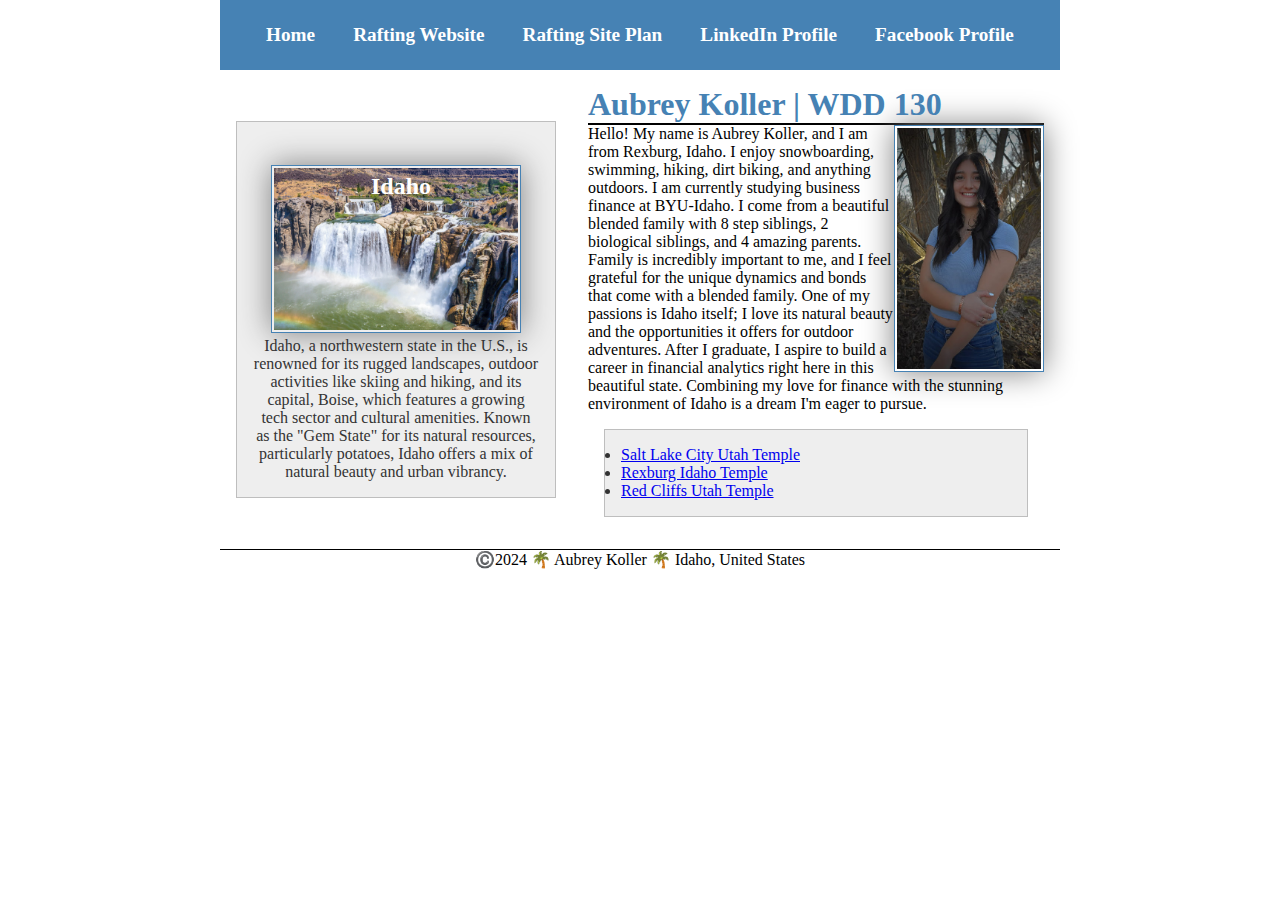
<file: index.html>
<!DOCTYPE html>
<html lang="en-US"> 
  <head>
   <meta charset="utf-8">
   <meta name="viewport" content="width=device-width,initial-scale=1.0">
   <title>Aubrey Koller | WDD 130</title>
   <meta name="description" content="Aubrey Koller's BYU-Idaho WDD 130 course home page.">
   <meta name="author" content="Aubrey Koller">
   <link rel="stylesheet" href="styles/styles.css">
 </head>
 <body>
  <header>
    <nav>
      <a href="#">Home</a>
      <a href="wwr/about.html">Rafting Website</a>
      <a href="wwr/site-plan-rafting.html">Rafting Site Plan</a>
      <a href="https://www.linkedin.com/in/aubrey-koller/">LinkedIn Profile</a>
      <a href="https://www.facebook.com/profile.php?id=100072060095236&mibextid=LQQJ4d">Facebook Profile</a>
    </nav>
   </header>
  <div class="grid">
   <main>
     <h1>Aubrey Koller | WDD 130</h1>
     <img src="images/profile.jpg" alt="Hello my name is Aubrey Koller" width="200">
     <p>Hello! My name is Aubrey Koller, and I am from Rexburg, Idaho. I enjoy snowboarding, swimming, hiking, dirt biking, and anything outdoors. I am currently studying business finance at BYU-Idaho. I come from a beautiful blended family with 8 step siblings, 2 biological siblings, and 4 amazing parents. Family is incredibly important to me, and I feel grateful for the unique dynamics and bonds that come with a blended family. One of my passions is Idaho itself; I love its natural beauty and the opportunities it offers for outdoor adventures. After I graduate, I aspire to build a career in financial analytics right here in this beautiful state. Combining my love for finance with the stunning environment of Idaho is a dream I'm eager to pursue. </p>
     <ul class="box">
      <li><a href="https://churchofjesuschristtemples.org/salt-lake-temple/" target="_blank">Salt Lake City Utah Temple</a></li>
      <li><a href="https://churchofjesuschristtemples.org/rexburg-idaho-temple/" target="_blank">Rexburg Idaho Temple</a></li>
      <li><a href="https://churchofjesuschristtemples.org/red-cliffs-utah-temple/" target="_blank">Red Cliffs Utah Temple</a></li>
     </ul>
    </main>
   <aside class="box"> 
    <h2>Idaho</h2>
    <img src="images/idahowaterfall.jpg" alt="Idaho WaterFall">
    <p>Idaho, a northwestern state in the U.S., is renowned for its rugged landscapes, outdoor activities like skiing and hiking, and its capital, Boise, which features a growing tech sector and cultural amenities. Known as the "Gem State" for its natural resources, particularly potatoes, Idaho offers a mix of natural beauty and urban vibrancy.</p>
    </aside>
  </div>
   <footer>
      <p>©️2024 🌴 Aubrey Koller 🌴 Idaho, United States</p>
    </footer>
  </body>
  <!-- Last modified date: May 7, 2024 -->
</html>
</file>
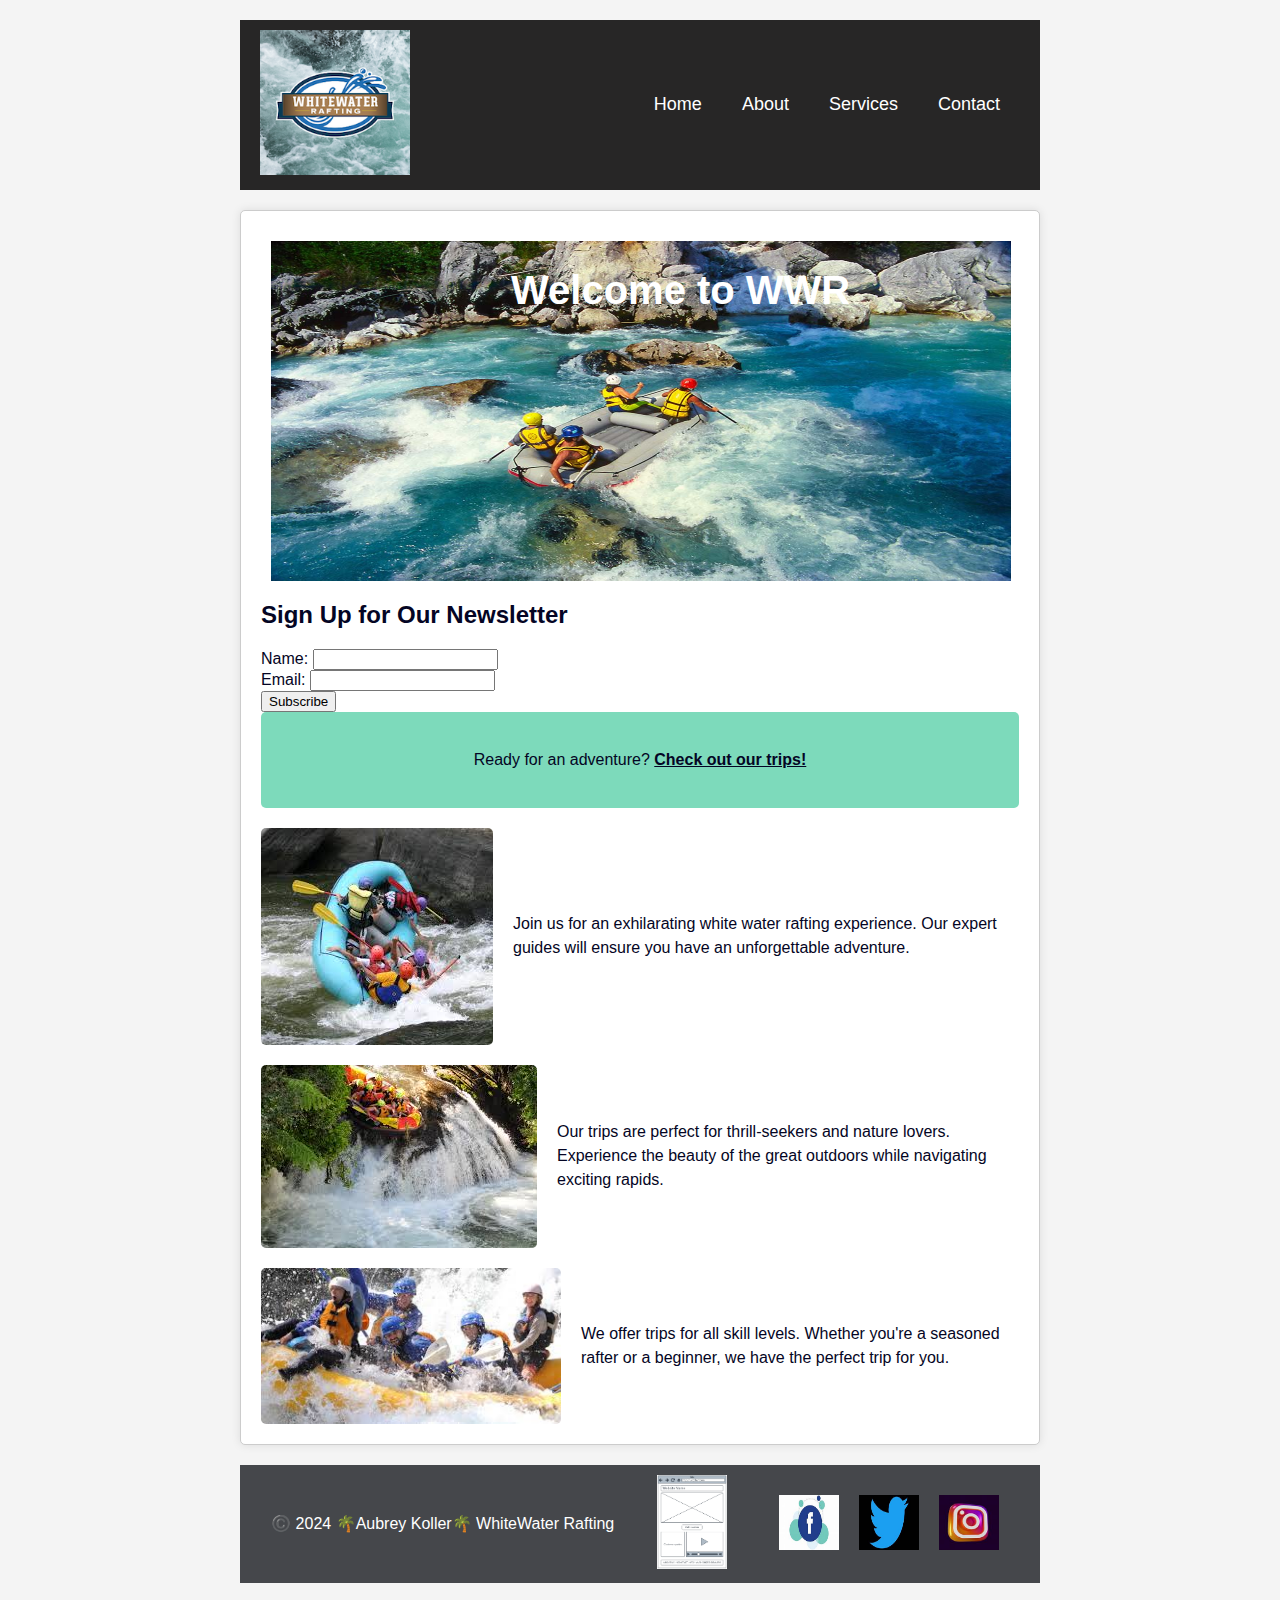
<file: wwr/index.html>
<!DOCTYPE html>
<html lang="en">
<head>
    <meta charset="UTF-8">
    <meta name="viewport" content="width=device-width, initial-scale=1.0">
    <title>White Water Rafting | Home</title>
    <meta name="description" content="Experience the thrill of white water rafting with us. Join our adventures and create unforgettable memories.">
    <meta name="author" content="Aubrey Koller">
    <link rel="stylesheet" href="styles/rafting.css">
    <link rel="stylesheet" href="styles/header.css">
</head>
<body>
    <header>
        <div class="logo">
            <img src="images/wwr.image.png" alt="Logo">
        </div>
        <nav>
            <ul>
                <li><a href="index.html">Home</a></li>
                <li><a href="about.html">About</a></li>
                <li><a href="trips.html">Services</a></li>
                <li><a href="contact.html">Contact</a></li>
            </ul>
        </nav>
    </header>
    <main>
        <section class="hero">
            <img src="images/hero.jpg" alt="Hero Image">
            <h1>Welcome to WWR</h1>
        </section>
        <section class="newsletter-signup">
            <h2>Sign Up for Our Newsletter</h2>
            <form action="/subscribe-newsletter" method="post">
                <div>
                    <label for="name">Name:</label>
                    <input type="text" id="name" name="name" required>
                </div>
                <div>
                    <label for="email">Email:</label>
                    <input type="email" id="email" name="email" required>
                </div>
                <div>
                    <button type="submit">Subscribe</button>
                </div>
            </form>
        </section>
            <div class="call-to-action">
            <p>Ready for an adventure? <a href="trips.html">Check out our trips!</a></p>
            </div>
            <div class="grid-container">
                <div class="grid-item">
                    <img src="images/adventure1.jpg" alt="Adventure 1">
                    <p>Join us for an exhilarating white water rafting experience. Our expert guides will ensure you have an unforgettable adventure.</p>
                </div>
                <div class="grid-item">
                    <img src="images/adventure.jpg" alt="Adventure 2">
                    <p>Our trips are perfect for thrill-seekers and nature lovers. Experience the beauty of the great outdoors while navigating exciting rapids.</p>
                </div>
                <div class="grid-item">
                    <img src="images/adventure3.jpg" alt="Adventure 3">
                    <p>We offer trips for all skill levels. Whether you're a seasoned rafter or a beginner, we have the perfect trip for you.</p>
                </div>
            </div>
    </main>
    <footer>
        <p>©️ 2024 🌴Aubrey Koller🌴 WhiteWater Rafting</p>
        <a href="images/home_wireframe.jpg" class="small-image-link">
            <img src="images/wireframe_basic.png" alt="home_wireframe">
        </a>
         <nav class="social-links">
            <a href="https://facebook.com">
                <img src="images/facebook.jpg" alt="Facebook">
            </a>
            <a href="https://twitter.com">
                <img src="images/twitter.jpg" alt="Twitter">
            </a>
            <a href="https://instagram.com">
                <img src="images/instagram.jpg" alt="Instagram">
            </a>          
          </nav>
    </footer>
</body>
</html>
</file>
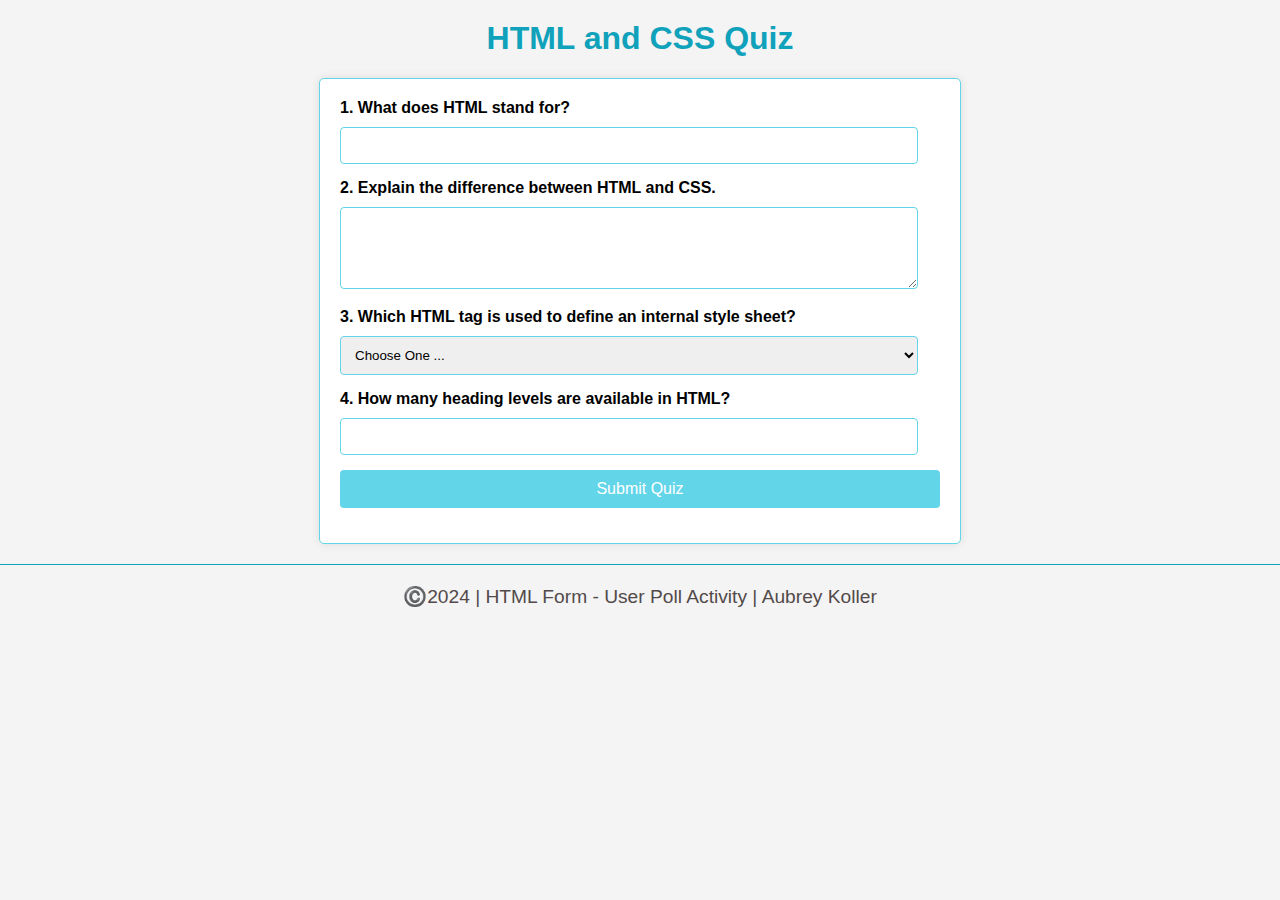
<file: quiz.html>
<!DOCTYPE html>
<html lang="en">
<head>
    <meta charset="UTF-8">
    <meta name="viewport" content="width=device-width, initial-scale=1.0">
    <title>WDD 130 | HTML & CSS Quiz</title>
    <meta name="description" content="HTMl & CSS Quiz">
    <meta name="author" content="Aubrey Koller">
    <link rel="stylesheet" href="styles/quiz.css">
</head>
<body>
    <h1>HTML and CSS Quiz</h1>
  <form action="/submit-quiz" method="post">
    <div>
      <label for="q1">1. What does HTML stand for?</label>
      <input type="text" id="q1" name="q1">
    </div>
    <div>
      <label for="q2">2. Explain the difference between HTML and CSS.</label>
      <textarea id="q2" name="q2" rows="4" cols="50"></textarea>
    </div>
    <div>
      <label for="q3">3. Which HTML tag is used to define an internal style sheet?</label>
      <select id="q3" name="q3">
        <option value="" selected disabled>Choose One ...</option>
        <option value="1">&lt;style&gt;</option>
        <option value="2">&lt;script&gt;</option>
        <option value="3">&lt;css&gt;</option>
      </select>
    </div>
    <div>
      <label for="q4">4. How many heading levels are available in HTML?</label>
      <input type="number" id="q4" name="q4" min="1" max="6">
    </div>
    <div>
      <button type="submit">Submit Quiz</button>
    </div>
  </form>
<footer>
    <p>©️2024 | HTML Form - User Poll Activity | Aubrey Koller</p>
</footer>
</body>
</html>
</file>
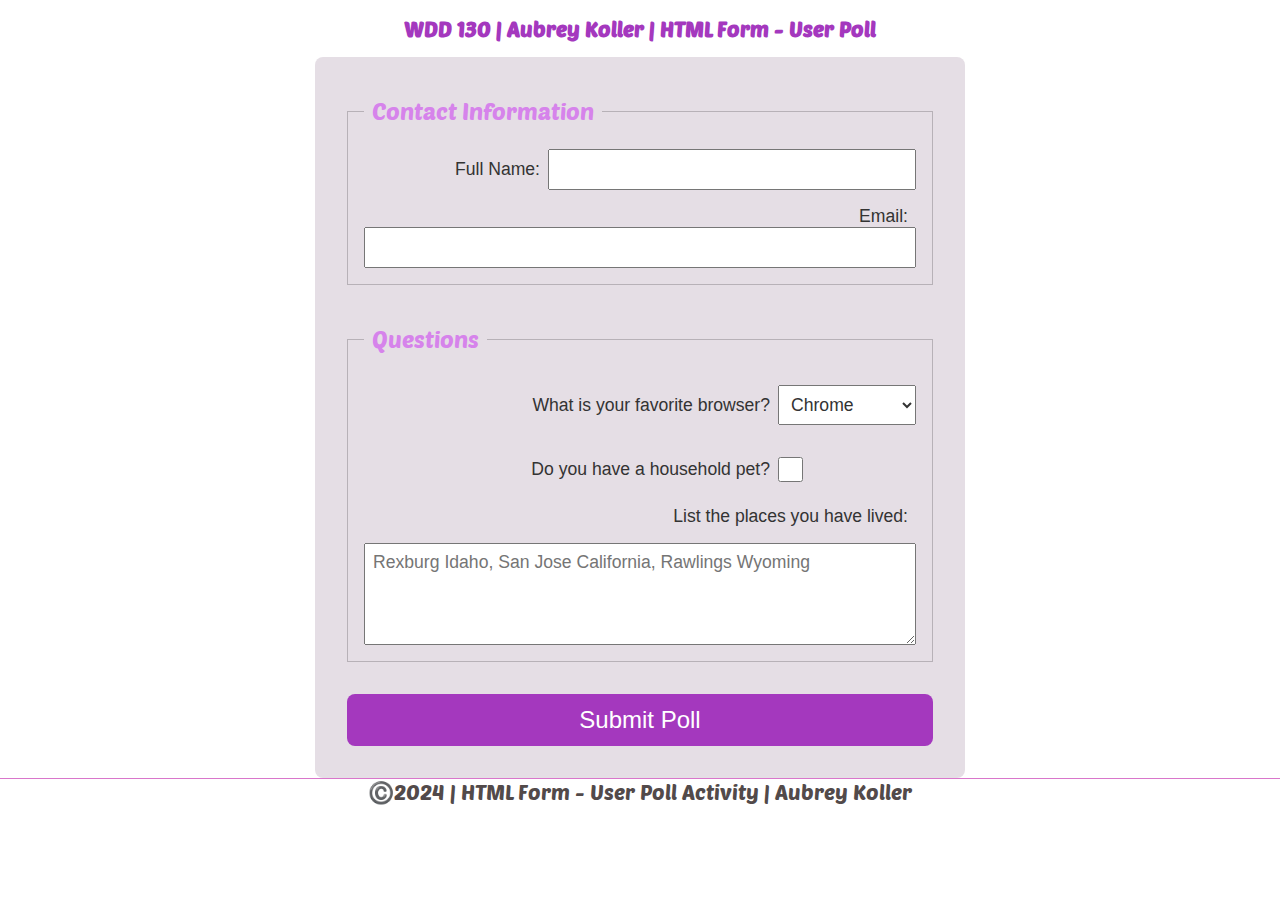
<file: week05/poll-form.html>
<!DOCTYPE html>
<html lang="en">
<head>
    <meta charset="UTF-8">
    <meta name="viewport" content="width=device-width, initial-scale=1.0">
    <title>WDD 130 | HTML Form - User Poll</title>
    <meta name="description" content="Week 5 Poll-Form">
    <meta name="author" content="Aubrey Koller">
    <link rel="stylesheet" href="styles/poll-form.css">
</head>
<body>
<header>
    <h1>WDD 130 | Aubrey Koller | HTML Form - User Poll</h1>
</header> 
<main>
    <form>
        <fieldset>
            <legend>Contact Information</legend>
            <div class="form-item column2">
                <label for="fullname">Full Name:</label>
                <input type="text" id="fullname" name="fullname">
            </div>
            <div class="form-item column 2">
                <label for="usermail">Email:</label>
                <input type="email" id="usermail" name="useremail">
            </div>
            </fieldset>
        <fieldset>
            <legend>Questions</legend>
            <div class="form-item column1">
                <label for="browser">What is your favorite browser?</label>
                <select id="browser" name="browser">
                    <option value="chrome">Chrome</option>
                    <option value="safari">Safari</option>
                    <option value="edge">EDGE</option>
                </select>
            </div>
            <div class="form-item column1">
                <label for="pet">Do you have a household pet?</label>
                <input type="checkbox" id="pet" name="pet">
            </div>
            <label for="feedback">List the places you have lived:</label>
            <textarea id="feedback" name="feedback" rows="4" placeholder="Rexburg Idaho, San Jose California, Rawlings Wyoming"></textarea>    
            </fieldset>
        <button type="submit">Submit Poll</button>
    </form>
</main>
<footer>
    <p>©️2024 | HTML Form - User Poll Activity | Aubrey Koller</p>
</footer>
</body>
</html>
</file>
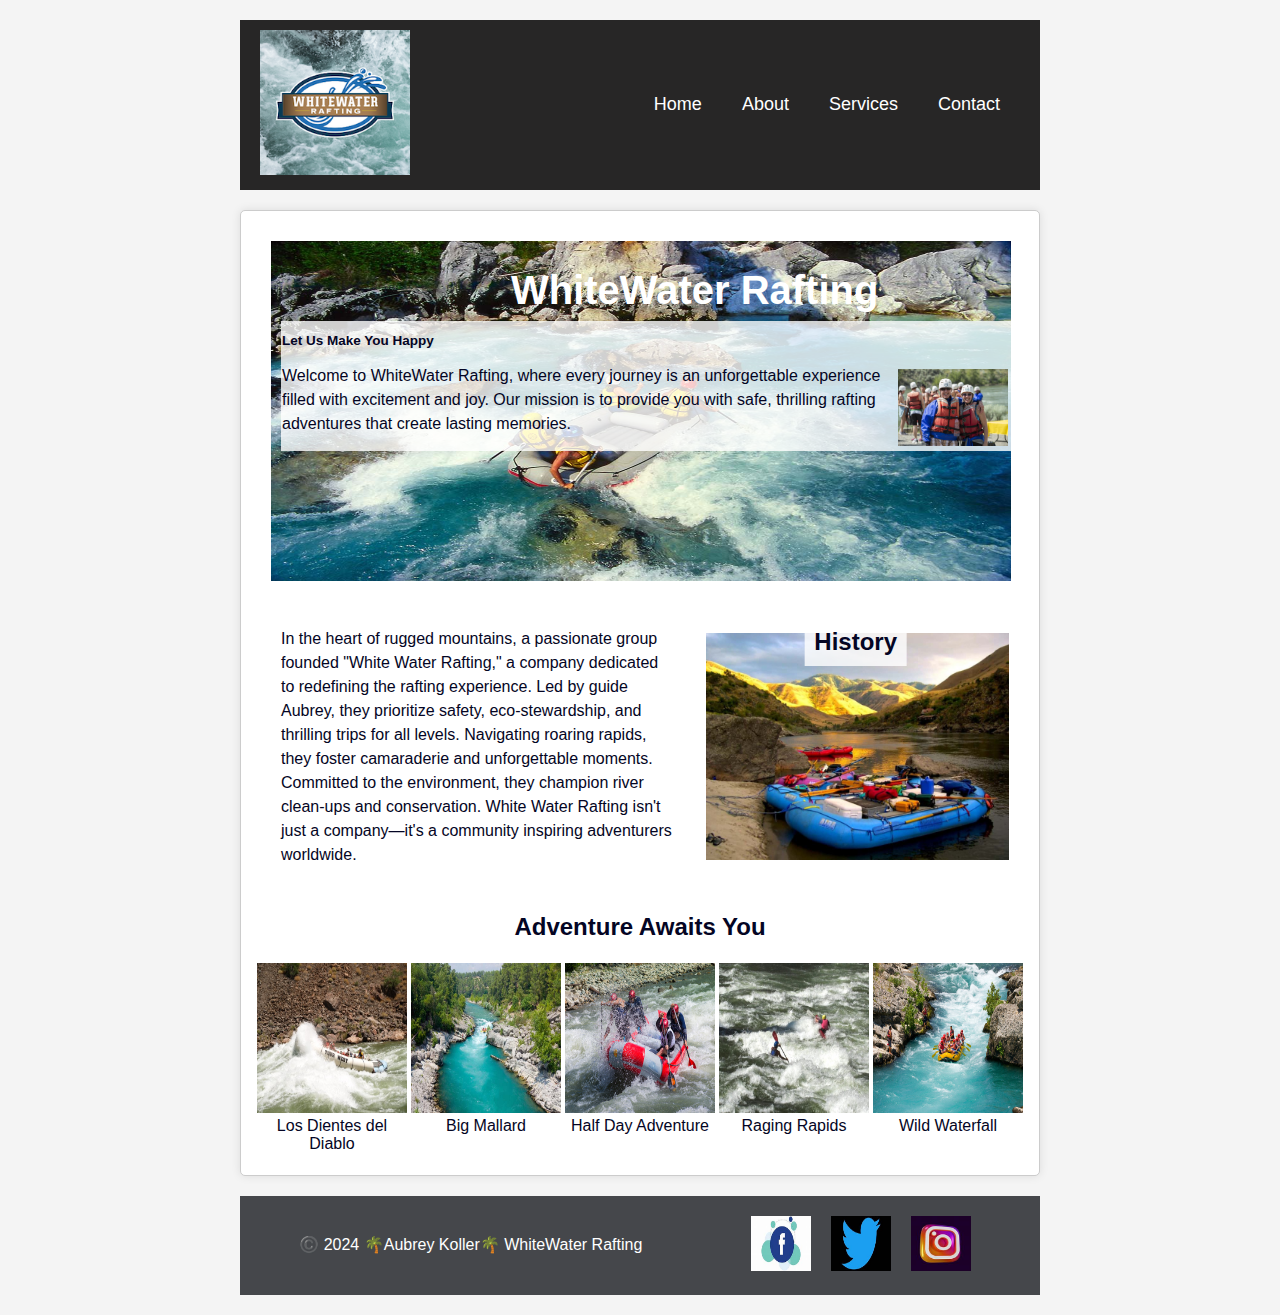
<file: wwr/about.html>
<!DOCTYPE html>
<html lang="en">
<head>
    <meta charset="UTF-8">
    <meta name="viewport" content="width=device-width, initial-scale=1.0">
    <title>White Water Rafting | About Us Page</title>
    <meta name="description" content="The purpose of our WhiteWater Rafting company is to help you experience adventure. This page desplays links to our other pages, describes our breif history, shows how fun white water rafting is, and leads you to our social media accounts.">
    <meta name="author" content="Aubrey Koller">
    <link rel="stylesheet" href="styles/rafting.css">
    <link rel="stylesheet" href="styles/header.css">
</head>
<body>
    <header>
        <div class="logo">
            <img src="images/wwr.image.png" alt="Logo">
        </div>
        <nav>
            <ul>
                <li><a href="index.html">Home</a></li>
                <li><a href="about.html">About</a></li>
                <li><a href="trips.html">Services</a></li>
                <li><a href="contact.html">Contact</a></li>
            </ul>
        </nav>
    </header>
    <main>
        <div class="hero">
            <img src="images/hero.jpg" alt="Hero Image">
            <h1>WhiteWater Rafting</h1>
            <article>
                <div class=article-head>
                    <h2>Let Us Make You Happy</h2>
                </div>
            <img src="images/happy.client.jpg" alt="Happy Client">
            <p>Welcome to WhiteWater Rafting, where every journey is an unforgettable experience filled with excitement and joy. Our mission is to provide you with safe, thrilling rafting adventures that create lasting memories.</p>
            </article>
        </div>
    <section class="history">
        <h2>History</h2>
        <div class="content">
        <p>In the heart of rugged mountains, a passionate group founded "White Water Rafting," a company dedicated to redefining the rafting experience. Led by guide Aubrey, they prioritize safety, eco-stewardship, and thrilling trips for all levels. Navigating roaring rapids, they foster camaraderie and unforgettable moments. Committed to the environment, they champion river clean-ups and conservation. White Water Rafting isn't just a company—it's a community inspiring adventurers worldwide.</p>
        </div>
        <img src="images/history.jpg" alt="picture of whitewater rafting long ago">
    </section>
        <section class="adventures">
            <h2 class="adventures-heading">Adventure Awaits You</h2>
            <div class="adventures-images">
            <figure>
                <img src="images/img1.jpg" alt="Image 1">
                <figcaption>Los Dientes del Diablo</figcaption>
            </figure>
            <figure>
                <img src="images/img2.jpg" alt="Image 2">
                <figcaption>Big Mallard</figcaption>
            </figure>
            <figure>
                <img src="images/img3.jpg" alt="Image 3">
                <figcaption>Half Day Adventure</figcaption>
            </figure>
            <figure>
                <img src="images/img4.jpg" alt="Image 4">
                <figcaption>Raging Rapids</figcaption>
            </figure>
            <figure>
                <img src="images/img5.jpg" alt="Image 5">
                <figcaption>Wild Waterfall</figcaption>
            </figure>
        </div>
        </section>
    </main>
    <footer>
        <p>©️ 2024 🌴Aubrey Koller🌴 WhiteWater Rafting</p>
         <nav class="social-links">
            <a href="https://facebook.com">
                <img src="images/facebook.jpg" alt="Facebook">
            </a>
            <a href="https://twitter.com">
                <img src="images/twitter.jpg" alt="Twitter">
            </a>
            <a href="https://instagram.com">
                <img src="images/instagram.jpg" alt="Instagram">
            </a>
        </nav>
    </footer>
</body>
</html>
</file>
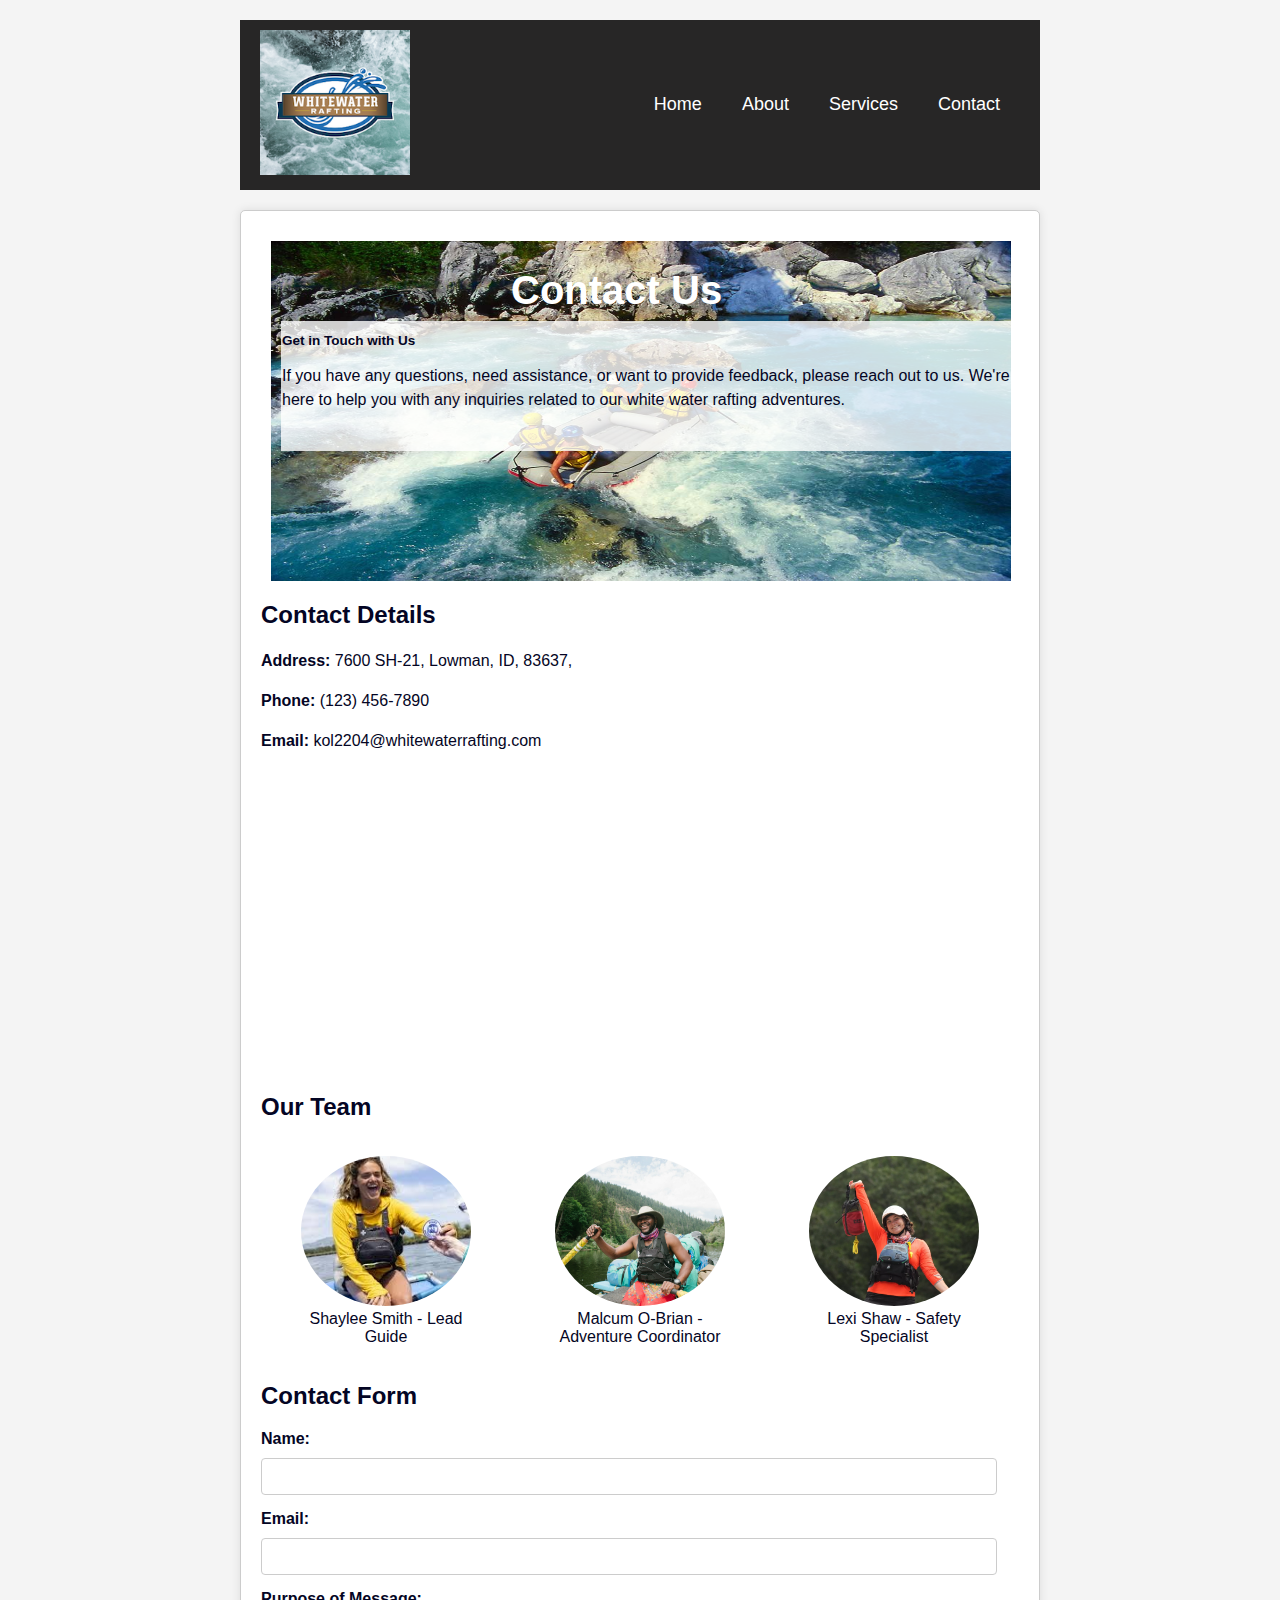
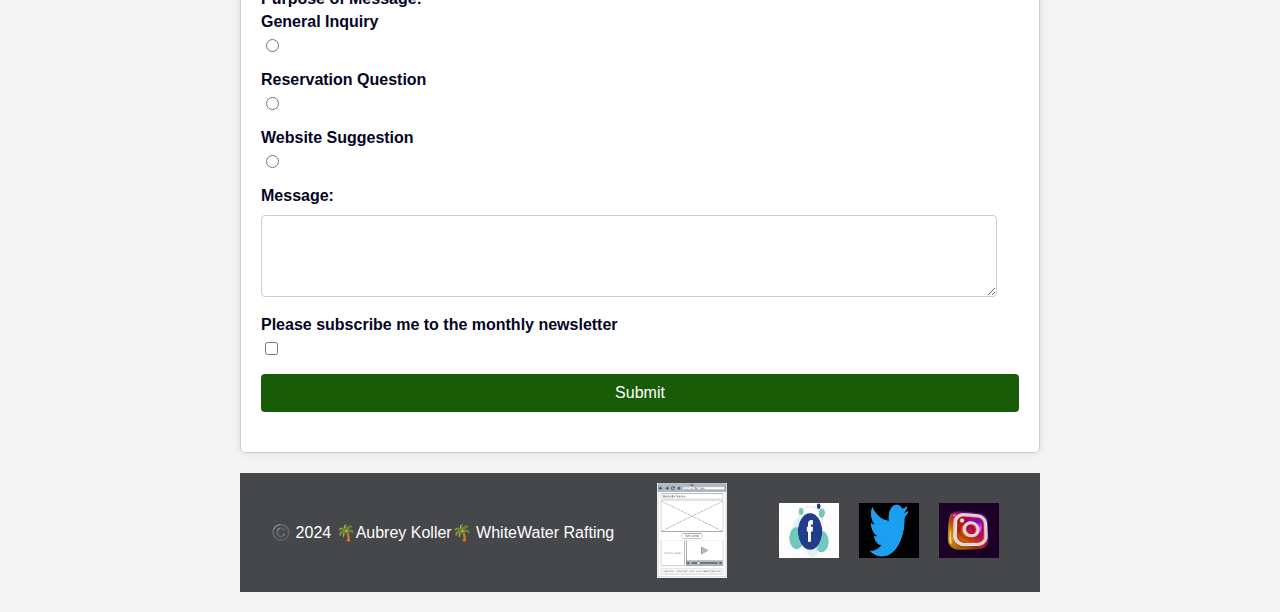
<file: wwr/contact.html>
<!DOCTYPE html>
<html lang="en">
<head>
    <meta charset="UTF-8">
    <meta name="viewport" content="width=device-width, initial-scale=1.0">
    <title>White Water Rafting | Contact Page</title>
    <meta name="description" content="Get in touch with us for any inquiries, support, or feedback. Our team is here to assist you. Reach out via our contact form, email, or phone.">
    <meta name="author" content="Aubrey Koller">
    <link rel="stylesheet" href="styles/rafting.css">
    <link rel="stylesheet" href="styles/header.css">
</head>
<body>
    <header>
        <div class="logo">
            <img src="images/wwr.image.png" alt="Logo">
        </div>
        <nav>
            <ul>
                <li><a href="index.html">Home</a></li>
                <li><a href="about.html">About</a></li>
                <li><a href="trips.html">Services</a></li>
                <li><a href="contact.html">Contact</a></li>
            </ul>
        </nav>
    </header>
    <main>
        <div class="hero">
          <img src="images/hero.jpg" alt="Hero Image">
          <h1>Contact Us</h1>
          <article>
            <div class="article-head">
              <h2>Get in Touch with Us</h2>
            </div>
            <p>If you have any questions, need assistance, or want to provide feedback, please reach out to us. We're here to help you with any inquiries related to our white water rafting adventures.</p>
          </article>
        </div>
    
        <section class="contact-details">
          <h2>Contact Details</h2>
          <div class="content">
            <p><strong>Address:</strong> 7600 SH-21, Lowman, ID, 83637, </p>
            <p><strong>Phone:</strong> (123) 456-7890</p>
            <p><strong>Email:</strong> kol2204@whitewaterrafting.com</p>
            <div class="map">
                <iframe src="https://www.google.com/maps/embed?pb=YOUR_EMBED_URL" allowfullscreen="" loading="lazy"></iframe>
            </div>
          </div>
        </section>
    
        <section class="employee-profiles">
          <h2>Our Team</h2>
          <div class="profiles">
            <figure>
              <img src="images/Shaylee-Smith.jpg" alt="Employee 1">
              <figcaption>Shaylee Smith - Lead Guide</figcaption>
            </figure>
            <figure>
              <img src="images/Malcum-O'Brian.jpg" alt="Employee 2">
              <figcaption>Malcum O-Brian - Adventure Coordinator</figcaption>
            </figure>
            <figure>
              <img src="images/Lexi-Shaw.webp" alt="Employee 3">
              <figcaption>Lexi Shaw - Safety Specialist</figcaption>
            </figure>
          </div>
        </section>
    
        <section class="contact-form">
          <h2>Contact Form</h2>
          <form action="/submit-contact" method="post">
            <div>
              <label for="name">Name:</label>
              <input type="text" id="name" name="name" required>
            </div>
            <div>
              <label for="email">Email:</label>
              <input type="email" id="email" name="email" required>
            </div>
            <div>
              <label>Purpose of Message:</label>
              <div>
                <label for="general-inquiry">General Inquiry</label>
                <input type="radio" id="general-inquiry" name="purpose" value="general-inquiry">
              </div>
              <div>
                <label for="reservation-question">Reservation Question</label>
                <input type="radio" id="reservation-question" name="purpose" value="reservation-question">
              </div>
              <div>
                <label for="website-suggestion">Website Suggestion</label>
                <input type="radio" id="website-suggestion" name="purpose" value="website-suggestion">
              </div>
            </div>
            <div>
              <label for="message">Message:</label>
              <textarea id="message" name="message" rows="4" cols="50" required></textarea>
            </div>
            <div>
              <label for="subscribe">Please subscribe me to the monthly newsletter</label>
              <input type="checkbox" id="subscribe" name="subscribe">
            </div>
            <div>
              <button type="submit">Submit</button>
            </div>
          </form>
        </section>
      </main>
    <footer>
        <p>©️ 2024 🌴Aubrey Koller🌴 WhiteWater Rafting</p>
        <a href="images/contact-wireframe.jpg" class="small-image-link">
          <img src="images/wireframe_basic.png" alt="Contact us wireframe">
      </a>
         <nav class="social-links">
            <a href="https://facebook.com">
                <img src="images/facebook.jpg" alt="Facebook">
            </a>
            <a href="https://twitter.com">
                <img src="images/twitter.jpg" alt="Twitter">
            </a>
            <a href="https://instagram.com">
                <img src="images/instagram.jpg" alt="Instagram">
            </a>
          </nav>
    </footer>
</body>
</html>
</file>
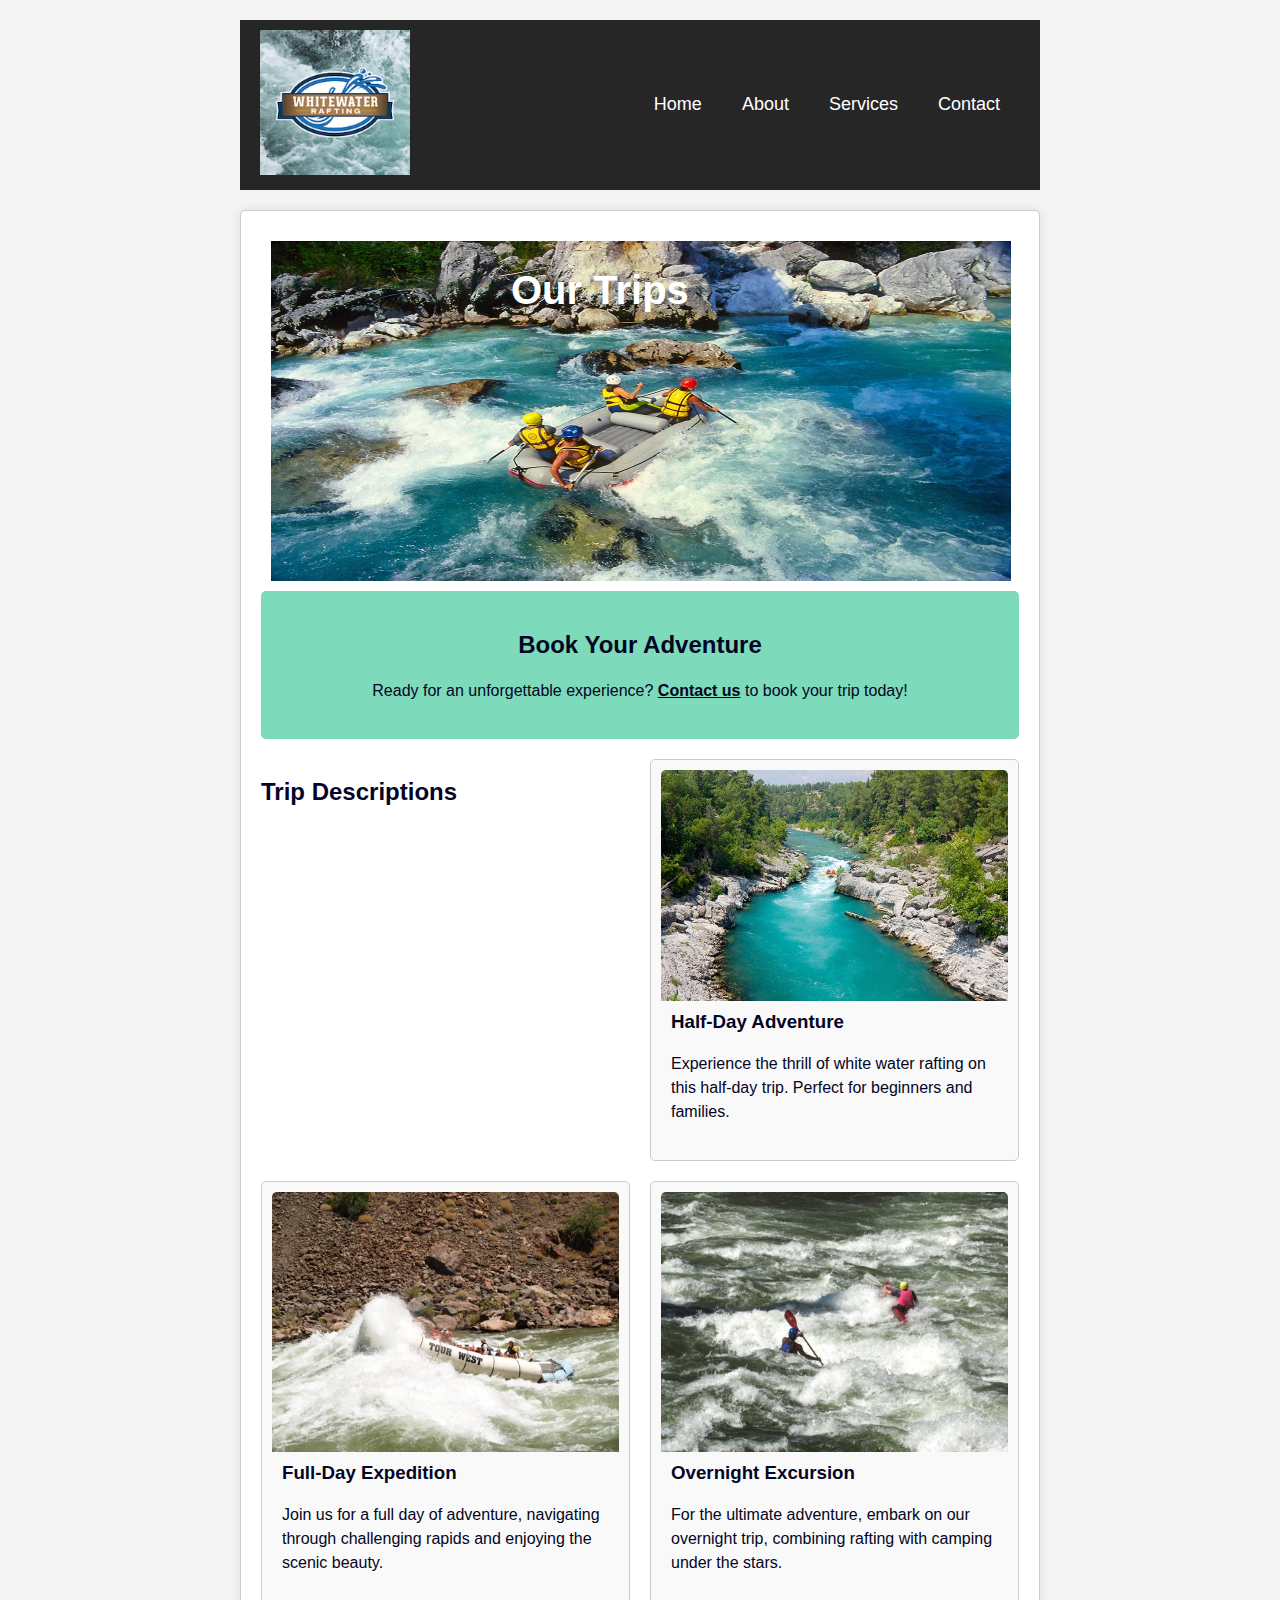
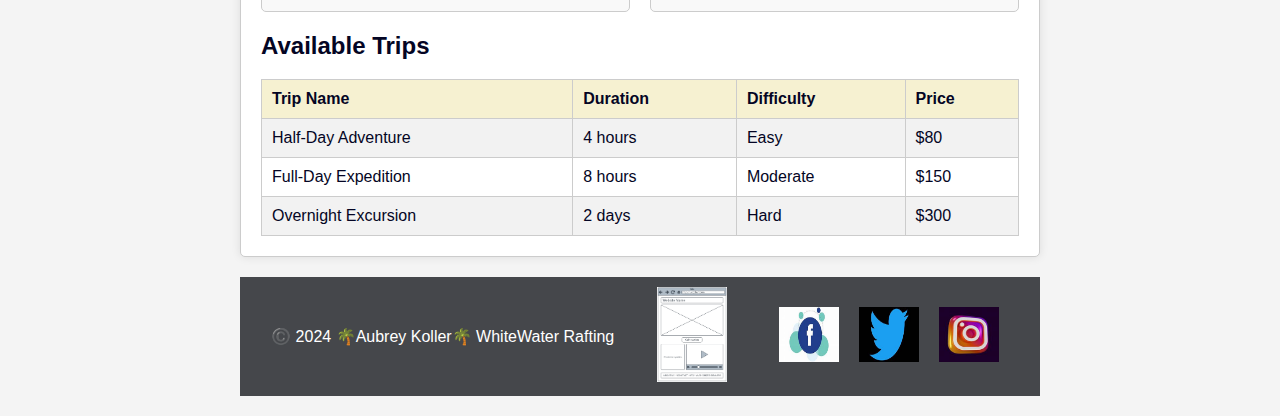
<file: wwr/trips.html>
<!DOCTYPE html>
<html lang="en">
<head>
    <meta charset="UTF-8">
    <meta name="viewport" content="width=device-width, initial-scale=1.0">
    <title>White Water Rafting | Trips</title>
    <meta name="description" content="Discover our exciting white water rafting trips. Explore detailed trip descriptions and find the perfect adventure for you.">
    <meta name="author" content="Aubrey Koller">
    <link rel="stylesheet" href="styles/rafting.css">
    <link rel="stylesheet" href="styles/header.css">
</head>
<body>
    <header>
        <div class="logo">
            <img src="images/wwr.image.png" alt="Logo">
        </div>
        <nav>
            <ul>
                <li><a href="index.html">Home</a></li>
                <li><a href="about.html">About</a></li>
                <li><a href="trips.html">Services</a></li>
                <li><a href="contact.html">Contact</a></li>
            </ul>
        </nav>
    </header>
    <main>
        <div class="hero">
            <img src="images/hero.jpg" alt="Hero Image">
            <h1>Our Trips</h1>
        </div>

        <section class="call-to-action">
            <h2>Book Your Adventure</h2>
            <p>Ready for an unforgettable experience? <a href="contact.html">Contact us</a> to book your trip today!</p>
        </section>

        <section class="trip-descriptions">
            <h2>Trip Descriptions</h2>
            <div class="trip">
                <img src="images/img2.jpg" alt="Trip 1">
                <div class="trip-info">
                    <h3>Half-Day Adventure</h3>
                    <p>Experience the thrill of white water rafting on this half-day trip. Perfect for beginners and families.</p>
                </div>
            </div>
            <div class="trip">
                <img src="images/img1.jpg" alt="Trip 2">
                <div class="trip-info">
                    <h3>Full-Day Expedition</h3>
                    <p>Join us for a full day of adventure, navigating through challenging rapids and enjoying the scenic beauty.</p>
                </div>
            </div>
            <div class="trip">
                <img src="images/img4.jpg" alt="Trip 3">
                <div class="trip-info">
                    <h3>Overnight Excursion</h3>
                    <p>For the ultimate adventure, embark on our overnight trip, combining rafting with camping under the stars.</p>
                </div>
            </div>
        </section>
        <section class="trip-table">
            <h2>Available Trips</h2>
            <table>
                <thead>
                    <tr>
                        <th>Trip Name</th>
                        <th>Duration</th>
                        <th>Difficulty</th>
                        <th>Price</th>
                    </tr>
                </thead>
                <tbody>
                    <tr>
                        <td>Half-Day Adventure</td>
                        <td>4 hours</td>
                        <td>Easy</td>
                        <td>$80</td>
                    </tr>
                    <tr>
                        <td>Full-Day Expedition</td>
                        <td>8 hours</td>
                        <td>Moderate</td>
                        <td>$150</td>
                    </tr>
                    <tr>
                        <td>Overnight Excursion</td>
                        <td>2 days</td>
                        <td>Hard</td>
                        <td>$300</td>
                    </tr>
                </tbody>
            </table>
        </section>
    </main>
    <footer>
        <p>©️ 2024 🌴Aubrey Koller🌴 WhiteWater Rafting</p>
        <a href="images/Trips-wireframe.png" class="small-image-link">
            <img src="images/wireframe_basic.png" alt="Trips Wireframe">
        </a>
        <nav class="social-links">
            <a href="https://facebook.com" aria-label="Facebook">
                <img src="images/facebook.jpg" alt="Facebook">
            </a>
            <a href="https://twitter.com" aria-label="Twitter">
                <img src="images/twitter.jpg" alt="Twitter">
            </a>
            <a href="https://instagram.com" aria-label="Instagram">
                <img src="images/instagram.jpg" alt="Instagram">
            </a>
        </nav>
    </footer>
</body>
</html>
</file>
<file: styles/styles.css>
* {
    margin: 0;
    padding: 0;
    box-sizing: border-box;
}
nav {
    background-color: steelblue;
    padding: 1rem;
    display: flex;
    justify-content: space-evenly;
    align-items: center;
}
nav a {
    color: white;
    display: block;
    padding: 0.5rem;
    display: block;
    text-decoration: none;
    font-size: 1.2rem;
    font-weight: 700;
}
h1 {
    color: steelblue;
    border-bottom: 2px solid black;
}
img {
    width: 150px;
    height: auto;
    border: 1px solid steelblue;
    padding: 2px;
    box-shadow: 0 0 30px gray;
}
p {
    padding: 0;
}
main {
}
main img {
   width: 150px;
    height: auto;
    float: right;
}
aside {
    width: 20rem;
    text-align: center;
}
aside img {
    width: 250px;
    height: auto;
}
aside h2 {
    position: relative;
    top: 35px;
    left: 5px;
    color:white;
}
footer {
    margin-top: 15px;
    border-top: 1px solid #000;
    text-align: center;
}
/* Class Selectors */
.box {
    margin: 1rem;
    border: 1px solid rgba(0,0,0,0.2);
    padding: 1rem;
    background-color: #eee;
    color: #333;
}
header, .grid, footer {
    max-width: 840px;
    margin: 0 auto;
}
.grid {
    display: grid;
    align-items: center;
}
main{
    grid-column: 2/3;
    margin: 1rem;
}
aside {
    width: 20rem;
    position: relative;
    grid-column: 1/2;
    grid-row: 1/2;
    height: auto;
}
</file>
<file: wwr/styles/rafting.css>
@import url('https://fonts.googleapis.com/css2?family=Poetsen+One&display=Roboto+Mono&Sans-serif=swap');
:root {
    --primary-color: #040524;
    --secondary-color: #268074;
    --accent1-color: #7ddabb;
    --accent2-color: #F6F1D1;

    --heading-font: 'Poetsen One', display;
    --paragraph-font: 'Roboto Mono', Sans-serif;

    --nav-background-color: #272626;
    --nav-link-color: #51d6aa;
    --nav-hover-link-color: #a181dd;
    --nav-hover-background-color: #e4d2d5;
}
body {
  font-family: var(--paragraph-font);
  max-width: 800px; 
  margin: 0 auto;
  padding: 20px;
  color: var(--primary-color); 
  background-color: #f4f4f4;
}
header {
  display: grid;
  grid-template-columns: auto 1fr;
  align-items: center;
  background-color: #333;
  color: white;
  padding: 10px 0;
}
header h1 {
  margin: 0;
}
nav ul {
  list-style-type: none;
  padding: 0;
}
nav ul li {
  display: inline;
  margin: 0 10px;
}
nav ul li a {
  color: white;
  text-decoration: none;
}
main {
  max-width: 800px;
  margin: 20px auto;
  padding: 20px;
  background-color: #fff;
  border: 1px solid #ccc;
  border-radius: 5px;
  box-shadow: 0 0 10px rgba(0, 0, 0, 0.1);
}
.hero {
    position: relative;
  }
  .hero img {
    display: flex;
    justify-content: center;
    width: 740px;
    height: 340px; 
    margin: 10px;
  }
  h1 {
    position: absolute;
    top: 0px; 
    left: 250px;
    color: white;
    font-size: 40px; 
    z-index: 1; 
  }
.contact-details,
.employee-profiles,
.contact-form {
  margin-bottom: 20px;
}
.contact-details .map iframe {
  width: 100%;
  height: 300px;
  border: 0;
}
.employee-profiles .profiles {
  display: flex;
  justify-content: space-around;
}
.employee-profiles figure {
  text-align: center;
}
.employee-profiles img {
  border-radius: 50%;
  width: 170px;
  height: 150px;
  object-fit: cover;
}
.contact-form form div {
  margin-bottom: 15px;
}
.contact-form label {
  display: block;
  margin-bottom: 5px;
  font-weight: bold;
}
.contact-form input[type="text"],
.contact-form input[type="email"],
.contact-form textarea {
  width: calc(100% - 22px);
  padding: 10px;
  margin-top: 5px;
  border: 1px solid #ccc;
  border-radius: 4px;
  box-sizing: border-box;
}
.contact-form button[type="submit"] {
  display: block;
  width: 100%;
  padding: 10px;
  background-color: #195c08;
  color: white;
  border: none;
  border-radius: 4px;
  font-size: 16px;
  cursor: pointer;
}
.contact-form button[type="submit"]:hover {
  background-color: #0c0313;
}
footer {
  background-color: #45474b;
  color: white;
  padding: 10px;
  display: flex;
  justify-content: space-around;
  align-items: center;
}
.social-links {
  display: flex;
  justify-content: flex-end;  
}
.social-links a {
  display: block; 
}
.social-links img {
  width: 60px; 
  height: 55px; 
}
article {
  position: absolute;
  bottom: 130px; 
  top: 80px;
  left: 20px; 
  background-color: rgba(255, 255, 255, 0.8); 
  padding: 5px;
  max-width: 745px; 
  overflow: hidden;
  z-index: 1;
  padding: 1px;
}
article img {
  float: right;
  margin-left: 0px;
  max-width: 15%;
  max-height: 60%;
}
.article-head {
  font-size: xx-small;
}
.history {
  position: relative;
  display: flex;
  align-items: center;
}
.history h2 {
  position: absolute;
  top: 10%;
  right: 8%;
  transform: translate(-50%, -50%);
  z-index: 1;
  background-color: rgba(255, 255, 255, 0.8); /* Optional: Add a background color for better readability */
  padding: 10px;
}
.history img {
  max-width: 40%; 
  padding: 10px;
}
.history .content {
  flex-grow: 1; /* Allow the content to grow and fill the available space */
  padding: 20px; /* Optional: Add padding around the content */
}
.adventures {
  display: grid;
  grid-template-rows: auto 1fr; 
  justify-content: center; 
  text-align: center; 
}
.adventures-heading {
  margin-top: 10px; 
  justify-self: center;
}
.adventures-images {
  display: flex; 
  justify-content: flex-start; 
  padding: 0px;
}
.adventures-images figure {
  margin: 2px;
}
.adventures-images img {
  max-width: 150px;
  height: 150px;
}
p {
  line-height: 1.5;
}
.call-to-action {
  background-color: var(--accent1-color);
  padding: 20px;
  text-align: center;
  margin-bottom: 20px;
  border-radius: 5px;
}
.call-to-action a {
  color: var(--primary-color);
  text-decoration: underline;
  font-weight: bold;
}
.trip-descriptions {
  display: grid;
  grid-template-columns: repeat(auto-fill, minmax(250px, 1fr));
  gap: 20px;
  margin-bottom: 20px;
}
.trip {
  display: flex;
  flex-direction: column;
  align-items: center;
  border: 1px solid #ccc;
  border-radius: 5px;
  padding: 10px;
  background-color: #f9f9f9;
}
.trip img {
  width: 100%;
  height: auto;
  object-fit: cover;
  border-radius: 5px 5px 0 0;
}
.trip-info {
  padding: 10px;
}
.trip-info h3 {
  margin-top: 0;
}
.trip-table {
  margin-top: 20px;
}
.trip-table table {
  width: 100%;
  border-collapse: collapse;
}
.trip-table th, .trip-table td {
  border: 1px solid #ccc;
  padding: 10px;
  text-align: left;
}
.trip-table th {
  background-color: var(--accent2-color);
}
.trip-table tbody tr:nth-child(odd) {
  background-color: #f2f2f2;
}
.grid-container {
  display: flex;
  flex-direction: column;
  gap: 20px;
}
.grid-item {
  display: flex;
  align-items: center;
}
.grid-item img {
  max-width: 300px;
  height: auto;
  margin-right: 20px;
  border-radius: 5px;
}
.grid-item p {
  flex: 1;
  line-height: 1.5;
}
a img {
  color: white;
}
.small-image-link img {
  width: 70px; 
  height: auto;
}
</file>
<file: wwr/styles/header.css>
header {
    background-color: var(--nav-background-color); 
    padding: 10px 20px; 
    display: flex;
    justify-content: space-between;
    align-items: center;
    font-size: large;
  }
  
  /* Logo styles */
  .logo img {
    max-width: 150px; 
  }
  
  /* Navigation styles */
  nav {
    display: flex;
    justify-content: space-between;
  }
  nav ul {
    display: flex;
    list-style-type: none;
    margin: 0;
    padding: 0;
  }
  
  nav li {
    margin-right: 20px; 
  }
  
  nav a {
    text-decoration: none;
    color: var(--nav-link-color);
    transition: color 0.3s ease; 
    padding: 10px;
  }
  
  nav a:hover {
    color: var(--nav-hover-link-color);
  }
</file>
<file: styles/quiz.css>
body {
    font-family: Arial, sans-serif;
    background-color: #f4f4f4;
    margin: 0;
    padding: 0;
  } 
  h1 {
    text-align: center;
    margin-top: 20px;
    color: #10a1bb;
  }  
  form {
    max-width: 600px;
    margin: 20px auto;
    padding: 20px;
    background-color: #fff;
    border: 1px solid #63d5e9;
    border-radius: 5px;
    box-shadow: 0 0 10px rgba(0, 0, 0, 0.1);
  }
  div {
    margin-bottom: 15px;
  }
  label {
    display: block;
    margin-bottom: 5px;
    font-weight: bold;
  } 
  input[type="text"],
  input[type="number"],
  textarea,
  select {
    width: calc(100% - 22px);
    padding: 10px;
    margin-top: 5px;
    border: 1px solid #63d5e9;
    border-radius: 4px;
    box-sizing: border-box;
  }
  textarea {
    resize: vertical;
  }
  button[type="submit"] {
    display: block;
    width: 100%;
    padding: 10px;
    background-color: #63d5e9;
    color: white;
    border: none;
    border-radius: 4px;
    font-size: 16px;
    cursor: pointer;
  }
  button[type="submit"]:hover {
    background-color: #ec12aa;
  }
footer {
    margin: 1rem auto 0;
    text-align: center;
    font-size: 1.2em;
    color:#524a4a;
    border-top: 1px solid #10a1bb;
}
</file>
<file: week05/styles/poll-form.css>
@import url('https://fonts.googleapis.com/css2?family=Poetsen+One&display=Roboto+Mono&Sans-serif=swap');
* {
    margin: 0;
    padding: 0;
    box-sizing: border-box;
}
body {
    font-family:Poetsen one, sans-serif, monospace, Roboto Mono;
    font-size: 1.1em;
    color:#666;
    background: #fff;
}
header {
    margin: 0 auto;
    width: 650px;
}
h1 {
    margin: 1rem;
    font-size: 1.2em;
    color:rgb(164, 56, 190);
    text-align: center;
}
form {
    width: 650px;
    margin: 0 auto;
    padding: 1rem;
    border 1px solid rgba(0, 0, 0, 0.1);
    border-radius: 0.5rem;
    background-color: #e0d7e0d3;
    display: grid;
}
fieldset {
    display: grid;
    grid-gap: 1rem;
    margin: 1rem;
    border: 1px solid rgba(0, 0, 0, 0.2);
    padding: 1rem;
}
legend {
    padding: 0.5rem;
    color: rgb(214, 131, 235);
    font-size: 1.3em;;
}
label, input, button, select, textarea {
    font-family: Arial, 'Times New Roman', Times, serif;
    color: #333
}
label {
    text-align: right;
    padding-right: .5rem;;
}
input, textarea, select {
    padding: .5rem;
    font-size: 1.1rem;
}
input[type="checkbox"] {
    width: 25px;
    height: 25px;
    vertical-align: bottom;
}
button {
    margin: 1rem;
    background-color: rgb(164, 56, 190);
    color: #fff;
    border: none;
    border-radius: .5rem;
    padding: .75rem;
    font-size: 1.5rem;
}
button:hover {
    background-color: #e03db0;
}
footer{
    margin: 1rem, auto 0;
    text-align: center;
    font-size:1.2em;
    color:#524a4a;
    border-top: 1px solid #bb0aa38f;
} 
.form-item {
    display: grid;
    align-items: center;
}
.column1 {
    grid-template-columns: 3fr 1fr;
    margin: 0.5rem 0;

}
.column2 {
    grid-template-columns: 1fr 2fr;
}
</file>
